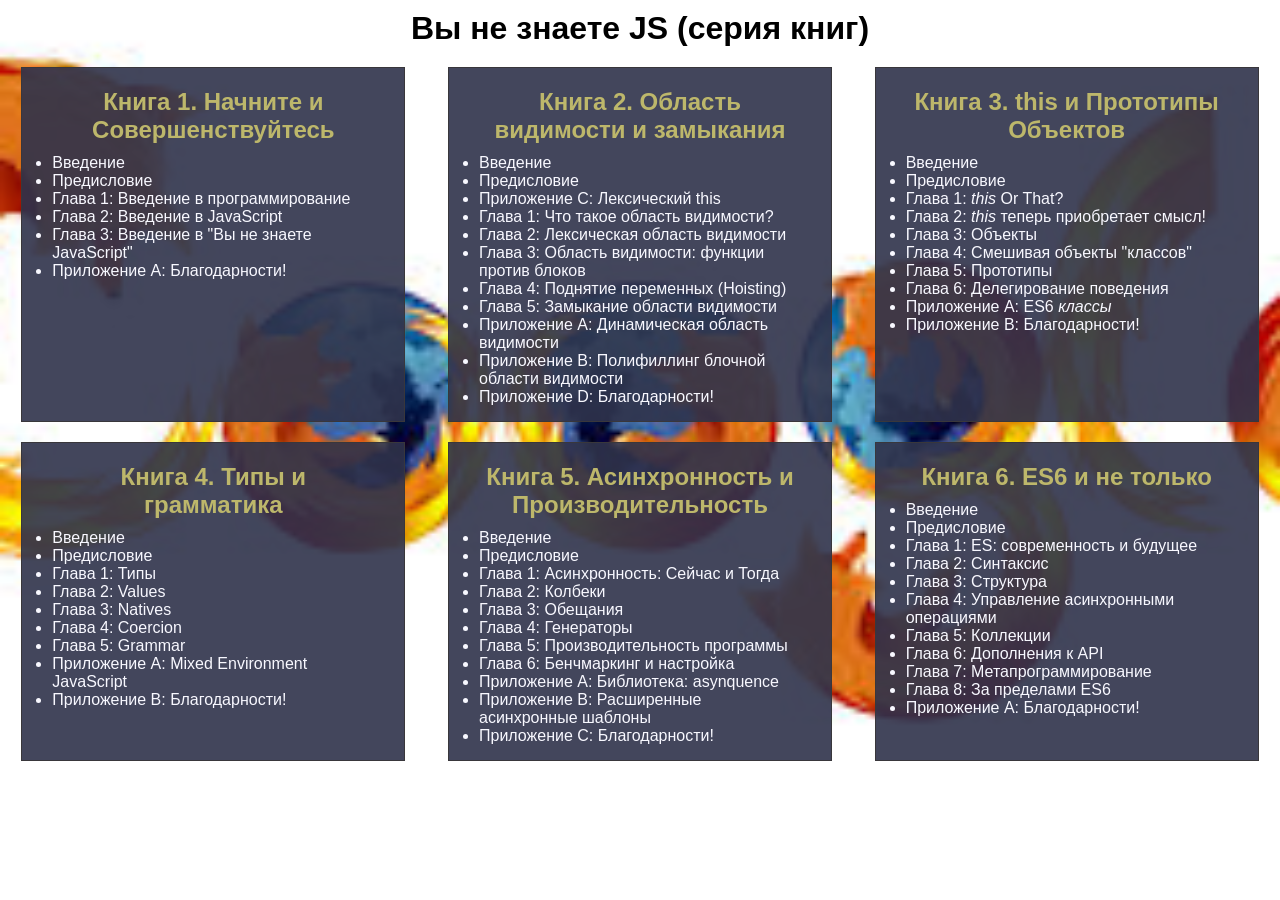
<file: DOM-lesson-10/index.html>
<!DOCTYPE html>
<html lang="ru">
  <head>
    <meta charset="UTF-8" />
    <meta
      name="viewport"
      content="width=device-width, user-scalable=no, initial-scale=1.0, maximum-scale=1.0, minimum-scale=1.0"
    />
    <meta http-equiv="X-UA-Compatible" content="ie=edge" />
    <link rel="stylesheet" href="style.css" />
    <title>You don't know js</title>
  </head>
  <body>
    <h1>Вы не знаете JS (серия книг)</h1>
    <aside class="books">
      <div class="book">
        <h2>
          <a
            href="https://github.com/azat-io/you-dont-know-js-ru/blob/master/scope%20%26%20closures/README.md#%D0%92%D1%8B-%D0%BD%D0%B5-%D0%B7%D0%BD%D0%B0%D0%B5%D1%82%D0%B5-js-%D0%9E%D0%B1%D0%BB%D0%B0%D1%81%D1%82%D1%8C-%D0%B2%D0%B8%D0%B4%D0%B8%D0%BC%D0%BE%D1%81%D1%82%D0%B8-%D0%B8-%D0%B7%D0%B0%D0%BC%D1%8B%D0%BA%D0%B0%D0%BD%D0%B8%D1%8F"
            target="_blank"
          >
            Книга 2. Область видимости и замыкания</a
          >
        </h2>
        <ul>
          <li>Введение</li>
          <li>Предисловие</li>
          <li>Приложение C: Лексический this</li>
          <li>Глава 1: Что такое область видимости?</li>
          <li>Глава 4: Поднятие переменных (Hoisting)</li>
          <li>Глава 5: Замыкание области видимости</li>
          <li>Глава 2: Лексическая область видимости</li>
          <li>Приложение A: Динамическая область видимости</li>
          <li>Глава 3: Область видимости: функции против блоков</li>
          <li>Приложение B: Полифиллинг блочной области видимости</li>
          <li>Приложение D: Благодарности!</li>
        </ul>
      </div>
      <div class="book">
        <h2>
          <a
            href="https://github.com/azat-io/you-dont-know-js-ru/blob/master/up%20%26%20going/README.md#%D0%92%D1%8B-%D0%BD%D0%B5-%D0%B7%D0%BD%D0%B0%D0%B5%D1%82%D0%B5-js-%D0%9D%D0%B0%D1%87%D0%BD%D0%B8%D1%82%D0%B5-%D0%B8-%D0%A1%D0%BE%D0%B2%D0%B5%D1%80%D1%88%D0%B5%D0%BD%D1%81%D1%82%D0%B2%D1%83%D0%B9%D1%82%D0%B5%D1%81%D1%8C"
            target="_blank"
            >Книга 1. Начните и Совершенствуйтесь</a
          >
        </h2>
        <ul>
          <li class="chapter">Введение</li>
          <li class="chapter">Предисловие</li>
          <li class="chapter">Глава 1: Введение в программирование</li>
          <li class="chapter">Глава 2: Введение в JavaScript</li>
          <li class="chapter">Глава 3: Введение в "Вы не знаете JavaScript"</li>
          <li class="chapter">Приложение A: Благодарности!</li>
        </ul>
      </div>
      <div class="book">
        <h2>
          <a
            href="https://github.com/azat-io/you-dont-know-js-ru/blob/master/es6%20%26%20beyond/README.md#you-dont-know-js-es6--beyond"
            target="_blank"
            >Книга 6. ES6 и не только</a
          >
        </h2>
        <ul>
          <li>Введение</li>
          <li>Предисловие</li>
          <li>Глава 1: ES: современность и будущее</li>
          <li>Глава 2: Синтаксис</li>
          <li>Глава 3: Структура</li>
          <li>Глава 4: Управление асинхронными операциями</li>
          <li>Глава 5: Коллекции</li>
          <li>Глава 6: Дополнения к API</li>
          <li>Глава 7: Метапрограммирование</li>
          <li>Приложение A: Благодарности!</li>
        </ul>
      </div>
      <div class="book">
        <h2>
          <a
            href="https://github.com/azat-io/you-dont-know-js-ru/blob/master/types%20%26%20grammar/README.md#you-dont-know-js-types--grammar"
            target="_blank"
            >Книга 4. Типы и грамматика</a
          >
        </h2>
        <ul>
          <li>Введение</li>
          <li>Предисловие</li>
          <li>Глава 1: Типы</li>
          <li>Глава 2: Values</li>
          <li>Глава 3: Natives</li>
          <li>Глава 4: Coercion</li>
          <li>Глава 5: Grammar</li>
          <li>Приложение A: Mixed Environment JavaScript</li>
          <li>Приложение B: Благодарности!</li>
        </ul>
      </div>
      <div class="book">
        <h2>
          <a
            href="https://github.com/azat-io/you-dont-know-js-ru/blob/master/this%20%26%20object%20prototypes/README.md#you-dont-know-js-this--object-prototypes"
            target="_blank"
            >Книга 3. this и Пропопипы Объектов</a
          >
        </h2>
        <ul>
          <li>Введение</li>
          <li>Предисловие</li>
          <li>Глава 1: <em>this</em> Or That?</li>
          <li>Глава 2: <em>this</em> теперь приобретает смысл!</li>
          <li>Глава 3: Объекты</li>
          <li>Глава 4: Смешивая объекты "классов"</li>
          <li>Глава 5: Прототипы</li>
          <li>Глава 6: Делегирование поведения</li>
          <li>Приложение A: ES6 <em>классы</em></li>
          <li>Приложение B: Благодарности!</li>
        </ul>
      </div>
      <div class="book">
        <h2>
          <a
            href="https://github.com/azat-io/you-dont-know-js-ru/blob/master/async%20%26%20performance/README.md#you-dont-know-js-async--performance"
            target="_blank"
            >Книга 5. Асинхронность и Производительность</a
          >
        </h2>
        <ul>
          <li>Введение</li>
          <li>Предисловие</li>
          <li>Глава 4: Генераторы</li>
          <li>Глава 2: Колбеки</li>
          <li>Глава 3: Обещания</li>
          <li>Приложение A: Библиотека: asynquence</li>
          <li>Глава 5: Производительность программы</li>
          <li>Глава 6: Бенчмаркинг и настройка</li>
          <li>Приложение B: Расширенные асинхронные шаблоны</li>
          <li>Глава 1: Асинхронность: Сейчас и Тогда</li>
          <li>Приложение C: Благодарности!</li>
        </ul>
      </div>
    </aside>

    <div class="adv">
      <span>Купи google недорого</span>
    </div>

    <script src="script.js"></script>
  </body>
</html>
</file>
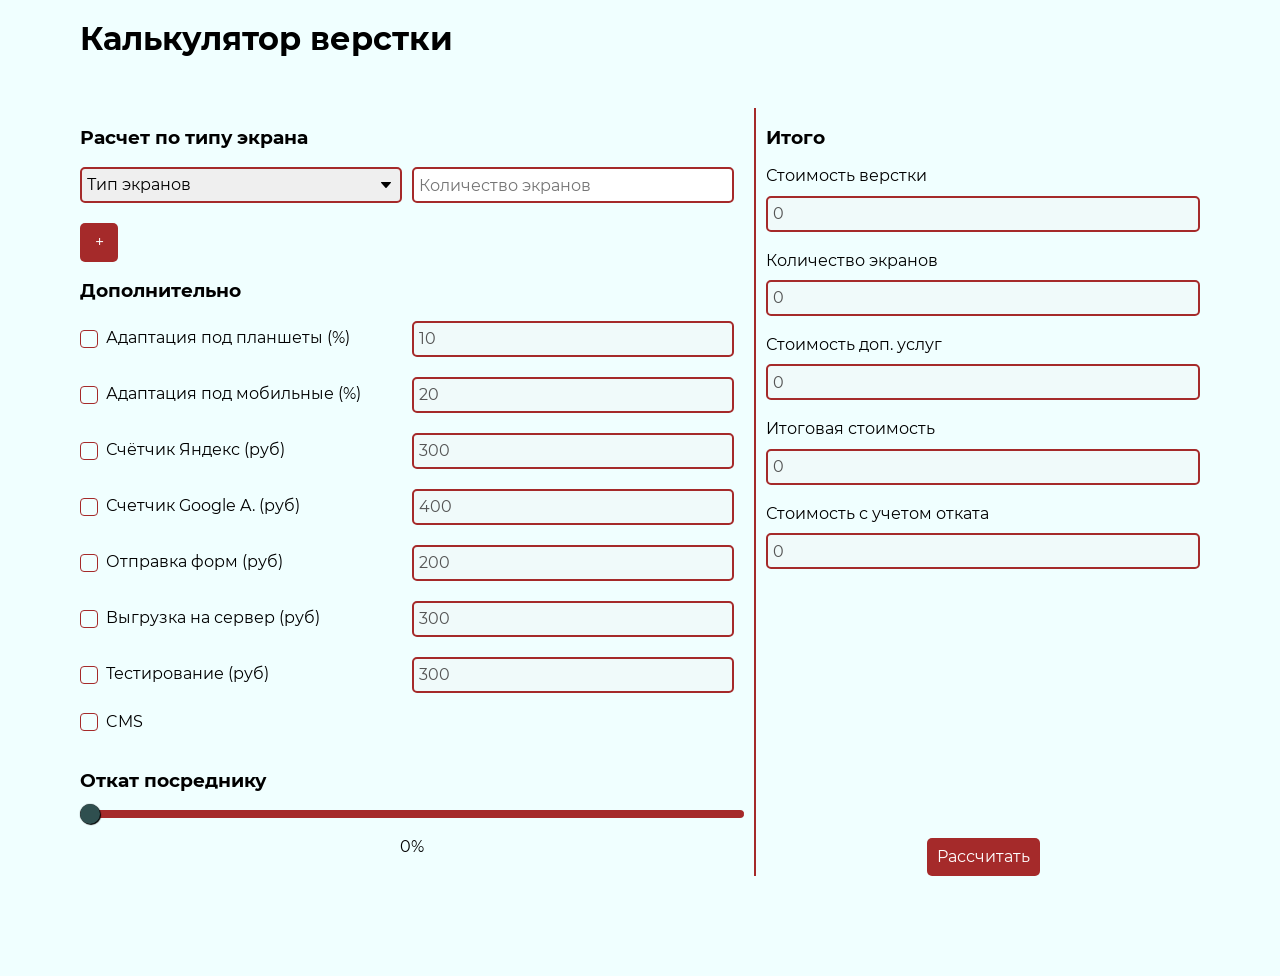
<file: DOM-lesson-12/index.html>
<!DOCTYPE html>
<html lang="en">
  <head>
    <meta charset="UTF-8" />
    <meta http-equiv="X-UA-Compatible" content="IE=edge" />
    <meta name="viewport" content="width=device-width, initial-scale=1.0" />
    <link rel="preconnect" href="https://fonts.googleapis.com" />
    <link rel="preconnect" href="https://fonts.gstatic.com" crossorigin />
    <link
      href="https://fonts.googleapis.com/css2?family=Noto+Sans:wght@400;700&display=swap"
      rel="stylesheet"
    />
    <link rel="stylesheet" href="./css/index.css" />
    <script src="./js/script.js" defer></script>
    <title>Document</title>
  </head>

  <body>
    <header>
      <div class="container">
        <h1 class="title" id="title">Калькулятор верстки</h1>
      </div>
    </header>
    <main class="main">
      <div class="container">
        <div class="main-box">
          <div class="main-controls elements">
            <div class="main-controls__views element">
              <h3>Расчет по типу экрана</h3>
              <div class="main-controls__item screen">
                <div class="main-controls__select">
                  <select name="views-select">
                    <option value="" selected>Тип экранов</option>
                    <option value="500">Простых 500руб * n</option>
                    <option value="700">Сложных 700руб * n</option>
                    <option value="800">Интерактивных 800руб * n</option>
                    <option value="100">Форм 100руб * n</option>
                    <option value="300">Слайдеров 300руб * n</option>
                    <option value="200">Модальные окна 200руб * n</option>
                    <option value="100">Анимация в блоках 100руб * n</option>
                  </select>
                </div>
                <div class="main-controls__input">
                  <input type="text" placeholder="Количество экранов" />
                </div>
              </div>

              <button class="screen-btn">+</button>
            </div>
            <div class="main-controls__views element">
              <h3>Дополнительно</h3>
              <div class="main-controls__item other-items percent">
                <div class="main-controls__checkbox">
                  <input
                    class="custom-checkbox"
                    type="checkbox"
                    name=""
                    id="checkbox-1"
                  />
                  <label for="checkbox-1">Адаптация под планшеты (%)</label>
                </div>
                <div class="main-controls__input">
                  <input
                    type="text"
                    placeholder="Стоимость 10% от суммы"
                    value="10"
                    disabled
                  />
                </div>
              </div>
              <div class="main-controls__item other-items percent">
                <div class="main-controls__checkbox">
                  <input
                    class="custom-checkbox"
                    type="checkbox"
                    name=""
                    id="checkbox-2"
                  />
                  <label for="checkbox-2">Адаптация под мобильные (%)</label>
                </div>
                <div class="main-controls__input">
                  <input
                    type="text"
                    placeholder="Стоимость 20% от суммы"
                    value="20"
                    disabled
                  />
                </div>
              </div>
              <div class="main-controls__item other-items number">
                <div class="main-controls__checkbox">
                  <input
                    class="custom-checkbox"
                    type="checkbox"
                    name=""
                    id="checkbox-3"
                  />
                  <label for="checkbox-3">Счётчик Яндекс (руб)</label>
                </div>
                <div class="main-controls__input">
                  <input
                    type="text"
                    placeholder="Стоимость"
                    value="300"
                    disabled
                  />
                </div>
              </div>
              <div class="main-controls__item other-items number">
                <div class="main-controls__checkbox">
                  <input
                    class="custom-checkbox"
                    type="checkbox"
                    name=""
                    id="checkbox-4"
                  />
                  <label for="checkbox-4">Счетчик Google A. (руб)</label>
                </div>
                <div class="main-controls__input">
                  <input
                    type="text"
                    placeholder="Стоимость"
                    value="400"
                    disabled
                  />
                </div>
              </div>
              <div class="main-controls__item other-items number">
                <div class="main-controls__checkbox">
                  <input
                    class="custom-checkbox"
                    type="checkbox"
                    name=""
                    id="checkbox-5"
                  />
                  <label for="checkbox-5">Отправка форм (руб)</label>
                </div>
                <div class="main-controls__input">
                  <input
                    type="text"
                    placeholder="Стоимость"
                    value="200"
                    disabled
                  />
                </div>
              </div>
              <div class="main-controls__item other-items number">
                <div class="main-controls__checkbox">
                  <input
                    class="custom-checkbox"
                    type="checkbox"
                    name=""
                    id="checkbox-6"
                  />
                  <label for="checkbox-6">Выгрузка на сервер (руб)</label>
                </div>
                <div class="main-controls__input">
                  <input
                    type="text"
                    placeholder="Стоимость"
                    value="300"
                    disabled
                  />
                </div>
              </div>
              <div class="main-controls__item other-items number">
                <div class="main-controls__checkbox">
                  <input
                    class="custom-checkbox"
                    type="checkbox"
                    name=""
                    id="checkbox-7"
                  />
                  <label for="checkbox-7">Тестирование (руб)</label>
                </div>
                <div class="main-controls__input">
                  <input
                    type="text"
                    placeholder="Стоимость"
                    value="300"
                    disabled
                  />
                </div>
              </div>
            </div>

            <div class="main-controls__views cms">
              <div class="main-controls__item">
                <div class="main-controls__checkbox">
                  <input
                    class="custom-checkbox"
                    type="checkbox"
                    name=""
                    id="cms-open"
                  />
                  <label for="cms-open">CMS</label>
                </div>
              </div>

              <div
                class="main-controls__item hidden-cms-variants"
                style="display: none"
              >
                <div class="main-controls__select">
                  <select name="views-select" id="cms-select">
                    <option value="" selected>Тип CMS</option>
                    <option value="50">WordPress</option>
                    <option value="other">Другое</option>
                  </select>
                </div>
                <div class="main-controls__input" style="display: none">
                  <input
                    id="cms-other-input"
                    type="text"
                    placeholder="% стоимости за работу"
                  />
                </div>
              </div>
            </div>

            <div class="main-controls__views element">
              <h3>Откат посреднику</h3>
              <div class="main-controls__item rollback">
                <div class="main-controls__range">
                  <input type="range" step="1" min="0" max="100" value="0" />
                  <span class="range-value">0%</span>
                </div>
              </div>
            </div>
          </div>
          <div class="main-total">
            <div class="main-total__items">
              <h3>Итого</h3>
              <div class="main-total__item">
                <label for="total">Стоимость верстки</label>
                <input
                  class="total-input"
                  type="text"
                  disabled
                  id="total"
                  value="0"
                />
              </div>
              <div class="main-total__item">
                <label for="total-count">Количество экранов</label>
                <input
                  class="total-input"
                  type="text"
                  disabled
                  id="total-count"
                  value="0"
                />
              </div>
              <div class="main-total__item">
                <label for="total-count-other">Стоимость доп. услуг</label>
                <input
                  class="total-input"
                  type="text"
                  disabled
                  id="total-count-other"
                  value="0"
                />
              </div>
              <div class="main-total__item">
                <label for="total-full-count">Итоговая стоимость</label>
                <input
                  class="total-input"
                  type="text"
                  disabled
                  id="total-full-count"
                  value="0"
                />
              </div>
              <div class="main-total__item">
                <label for="total-count-rollback"
                  >Стоимость с учетом отката</label
                >
                <input
                  class="total-input"
                  type="text"
                  disabled
                  id="total-count-rollback"
                  value="0"
                />
              </div>
            </div>

            <div class="main-total__buttons">
              <button class="handler_btn" id="start" disabled>
                Рассчитать
              </button>
              <button class="handler_btn" id="reset" style="display: none">
                Сброс
              </button>
            </div>
          </div>
        </div>
      </div>
    </main>
  </body>
</html>
</file>
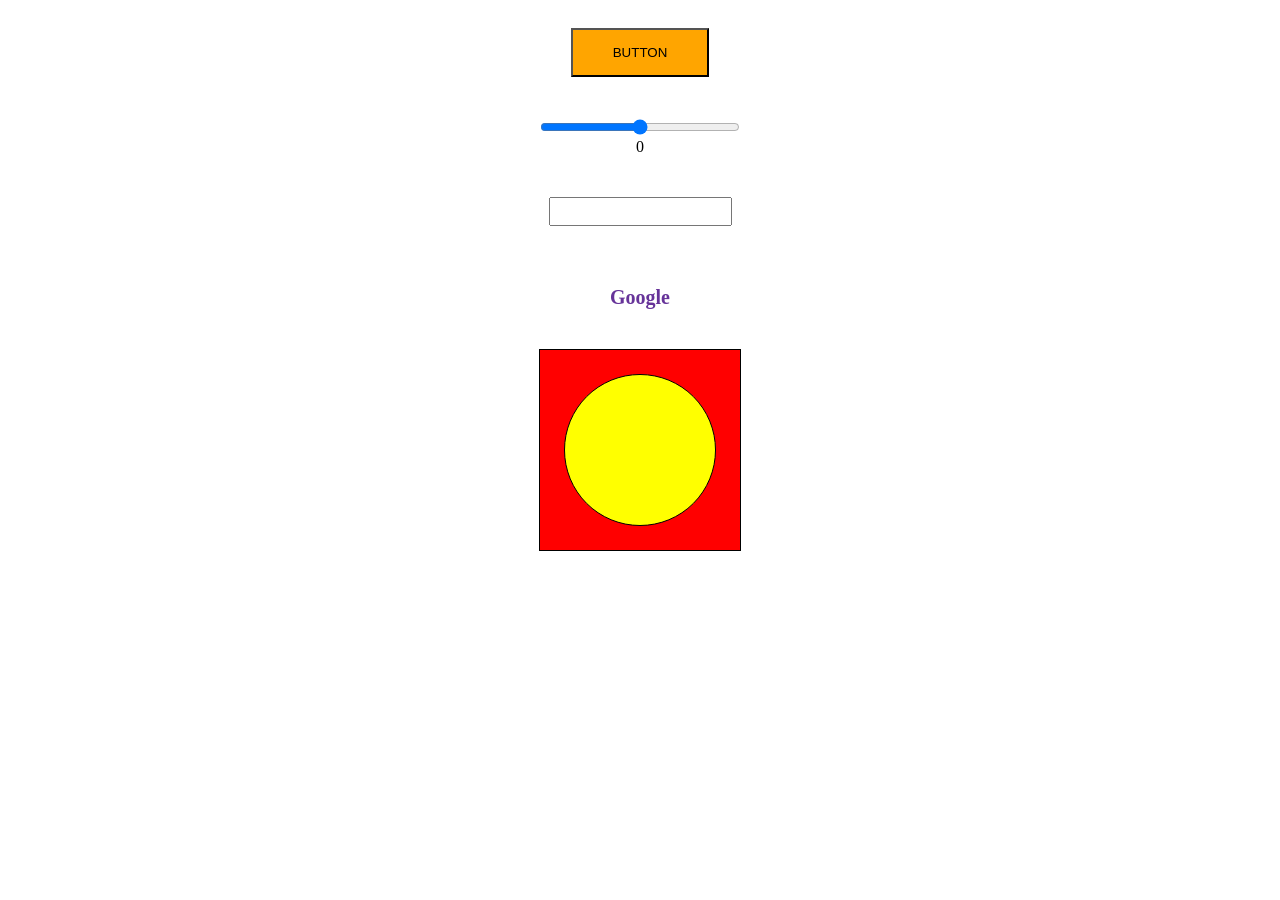
<file: DOM-listeners-lesson-11/index.html>
<!DOCTYPE html>
<html lang="en">
  <head>
    <meta charset="UTF-8" />
    <meta http-equiv="X-UA-Compatible" content="IE=edge" />
    <meta name="viewport" content="width=device-width, initial-scale=1.0" />
    <link rel="stylesheet" href="./style.css" />
    <script src="./script.js" defer></script>
    <title>Listeners</title>
  </head>

  <body>
    <main>
      <div class="controls">
        <button id="btn">Button</button>
      </div>

      <div class="controls">
        <input type="range" id="range" />
        <span id="range-span">0</span>
      </div>

      <div class="controls">
        <input type="text" id="text" />
        <span id="text-span"></span>
      </div>

      <div class="controls">
        <a href="https://www.google.ru/">Google</a>
      </div>

      <div class="controls">
        <div id="square">
          <div id="circle">
            <button id="e_btn">Жмяк</button>
          </div>
        </div>
      </div>
    </main>
  </body>
</html>
</file>
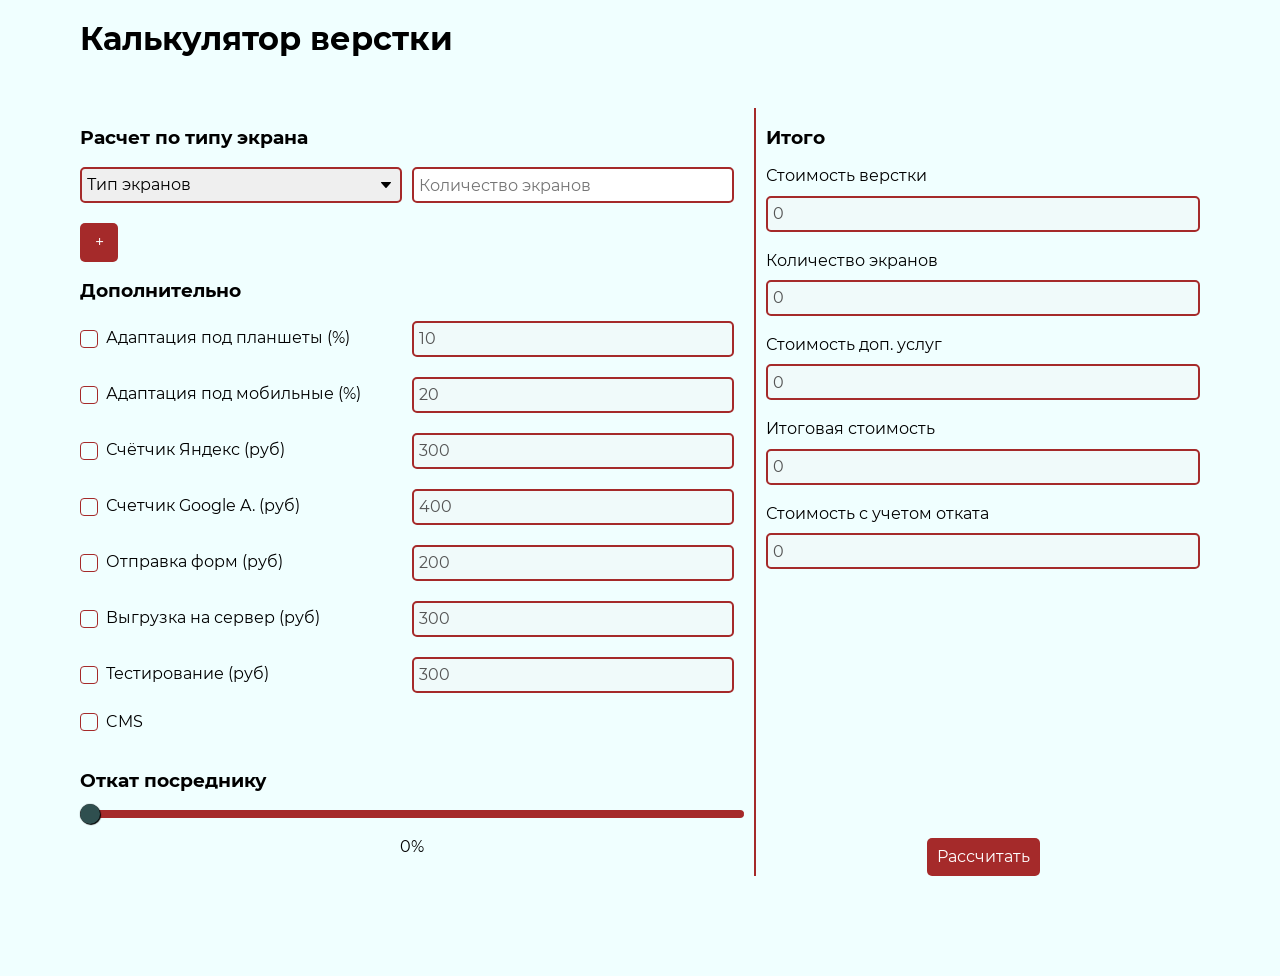
<file: DOM/index.html>
<!DOCTYPE html>
<html lang="en">

<head>
    <meta charset="UTF-8">
    <meta http-equiv="X-UA-Compatible" content="IE=edge">
    <meta name="viewport" content="width=device-width, initial-scale=1.0">
    <link rel="preconnect" href="https://fonts.googleapis.com">
    <link rel="preconnect" href="https://fonts.gstatic.com" crossorigin>
    <link href="https://fonts.googleapis.com/css2?family=Noto+Sans:wght@400;700&display=swap" rel="stylesheet">
    <link rel="stylesheet" href="./css/index.css">
    <script src="./js/script.js" defer></script>
    <title>Document</title>
</head>

<body>
    <header>
        <div class="container">
            <h1 class="title" id="title">Калькулятор верстки</h1>
        </div>
    </header>
    <main class="main">
        <div class="container">
            <div class="main-box">
                <div class="main-controls elements">
                    <div class="main-controls__views element">
                        <h3>Расчет по типу экрана</h3>
                        <div class="main-controls__item screen">
                            <div class="main-controls__select">
                                <select name="views-select">
                                    <option value="" selected>Тип экранов</option>
                                    <option value="500">Простых 500руб * n</option>
                                    <option value="700">Сложных 700руб * n</option>
                                    <option value="800">Интерактивных 800руб * n</option>
                                    <option value="100">Форм 100руб * n</option>
                                    <option value="300">Слайдеров 300руб * n</option>
                                    <option value="200">Модальные окна 200руб * n</option>
                                    <option value="100">Анимация в блоках 100руб * n</option>
                                </select>
                            </div>
                            <div class="main-controls__input">
                                <input type="text" placeholder="Количество экранов">
                            </div>
                        </div>

                        <button class="screen-btn">+</button>
                    </div>
                    <div class="main-controls__views element">
                        <h3>Дополнительно</h3>
                        <div class="main-controls__item other-items percent">
                            <div class="main-controls__checkbox">
                                <input class="custom-checkbox" type="checkbox" name="" id="checkbox-1">
                                <label for="checkbox-1">Адаптация под планшеты (%)</label>
                            </div>
                            <div class="main-controls__input">
                                <input type="text" placeholder="Стоимость 10% от суммы" value="10" disabled>
                            </div>
                        </div>
                        <div class="main-controls__item  other-items percent">
                            <div class="main-controls__checkbox">
                                <input class="custom-checkbox" type="checkbox" name="" id="checkbox-2">
                                <label for="checkbox-2">Адаптация под мобильные (%)</label>
                            </div>
                            <div class="main-controls__input">
                                <input type="text" placeholder="Стоимость 20% от суммы" value="20" disabled>
                            </div>
                        </div>
                        <div class="main-controls__item other-items number">
                            <div class="main-controls__checkbox">
                                <input class="custom-checkbox" type="checkbox" name="" id="checkbox-3">
                                <label for="checkbox-3">Счётчик Яндекс (руб)</label>
                            </div>
                            <div class="main-controls__input">
                                <input type="text" placeholder="Стоимость" value="300" disabled>
                            </div>
                        </div>
                        <div class="main-controls__item other-items number">
                            <div class="main-controls__checkbox">
                                <input class="custom-checkbox" type="checkbox" name="" id="checkbox-4">
                                <label for="checkbox-4">Счетчик Google A. (руб)</label>
                            </div>
                            <div class="main-controls__input">
                                <input type="text" placeholder="Стоимость" value="400" disabled>
                            </div>
                        </div>
                        <div class="main-controls__item other-items number">
                            <div class="main-controls__checkbox">
                                <input class="custom-checkbox" type="checkbox" name="" id="checkbox-5">
                                <label for="checkbox-5">Отправка форм (руб)</label>
                            </div>
                            <div class="main-controls__input">
                                <input type="text" placeholder="Стоимость" value="200" disabled>
                            </div>
                        </div>
                        <div class="main-controls__item other-items number">
                            <div class="main-controls__checkbox">
                                <input class="custom-checkbox" type="checkbox" name="" id="checkbox-6">
                                <label for="checkbox-6">Выгрузка на сервер (руб)</label>
                            </div>
                            <div class="main-controls__input">
                                <input type="text" placeholder="Стоимость" value="300" disabled>
                            </div>
                        </div>
                        <div class="main-controls__item other-items number">
                            <div class="main-controls__checkbox">
                                <input class="custom-checkbox" type="checkbox" name="" id="checkbox-7">
                                <label for="checkbox-7">Тестирование (руб)</label>
                            </div>
                            <div class="main-controls__input">
                                <input type="text" placeholder="Стоимость" value="300" disabled>
                            </div>
                        </div>
                    </div>

                    <div class="main-controls__views cms">
                        <div class="main-controls__item">
                            <div class="main-controls__checkbox">
                                <input class="custom-checkbox" type="checkbox" name="" id="cms-open">
                                <label for="cms-open">CMS</label>
                            </div>
                        </div>

                        <div class="main-controls__item hidden-cms-variants" style="display: none;">
                            <div class="main-controls__select">
                                <select name="views-select" id="cms-select">
                                    <option value="" selected>Тип CMS</option>
                                    <option value="50">WordPress</option>
                                    <option value="other">Другое</option>
                                </select>
                            </div>
                            <div class="main-controls__input" style="display: none;">
                                <input id="cms-other-input" type="text" placeholder="% стоимости за работу">
                            </div>
                        </div>
                    </div>

                    <div class="main-controls__views element">
                        <h3>Откат посреднику</h3>
                        <div class="main-controls__item rollback">
                            <div class="main-controls__range">
                                <input type="range" step="1" min="0" max="100" value="0">
                                <span class="range-value">0%</span>
                            </div>
                        </div>
                    </div>

                </div>
                <div class="main-total">
                    <div class="main-total__items">
                        <h3>Итого</h3>
                        <div class="main-total__item">
                            <label for="total">Стоимость верстки</label>
                            <input class="total-input" type="text" disabled id="total" value="0">
                        </div>
                        <div class="main-total__item">
                            <label for="total-count">Количество экранов</label>
                            <input class="total-input" type="text" disabled id="total-count" value="0">
                        </div>
                        <div class="main-total__item">
                            <label for="total-count-other">Стоимость доп. услуг</label>
                            <input class="total-input" type="text" disabled id="total-count-other" value="0">
                        </div>
                        <div class="main-total__item">
                            <label for="total-full-count">Итоговая стоимость</label>
                            <input class="total-input" type="text" disabled id="total-full-count" value="0">
                        </div>
                        <div class="main-total__item">
                            <label for="total-count-rollback">Стоимость с учетом отката</label>
                            <input class="total-input" type="text" disabled id="total-count-rollback" value="0">
                        </div>
                    </div>

                    <div class="main-total__buttons">
                        <button class="handler_btn" id="start">Рассчитать</button>
                        <button class="handler_btn" id="reset" style="display: none;">Сброс</button>
                    </div>
                </div>
            </div>
        </div>
    </main>
</body>

</html>
</file>
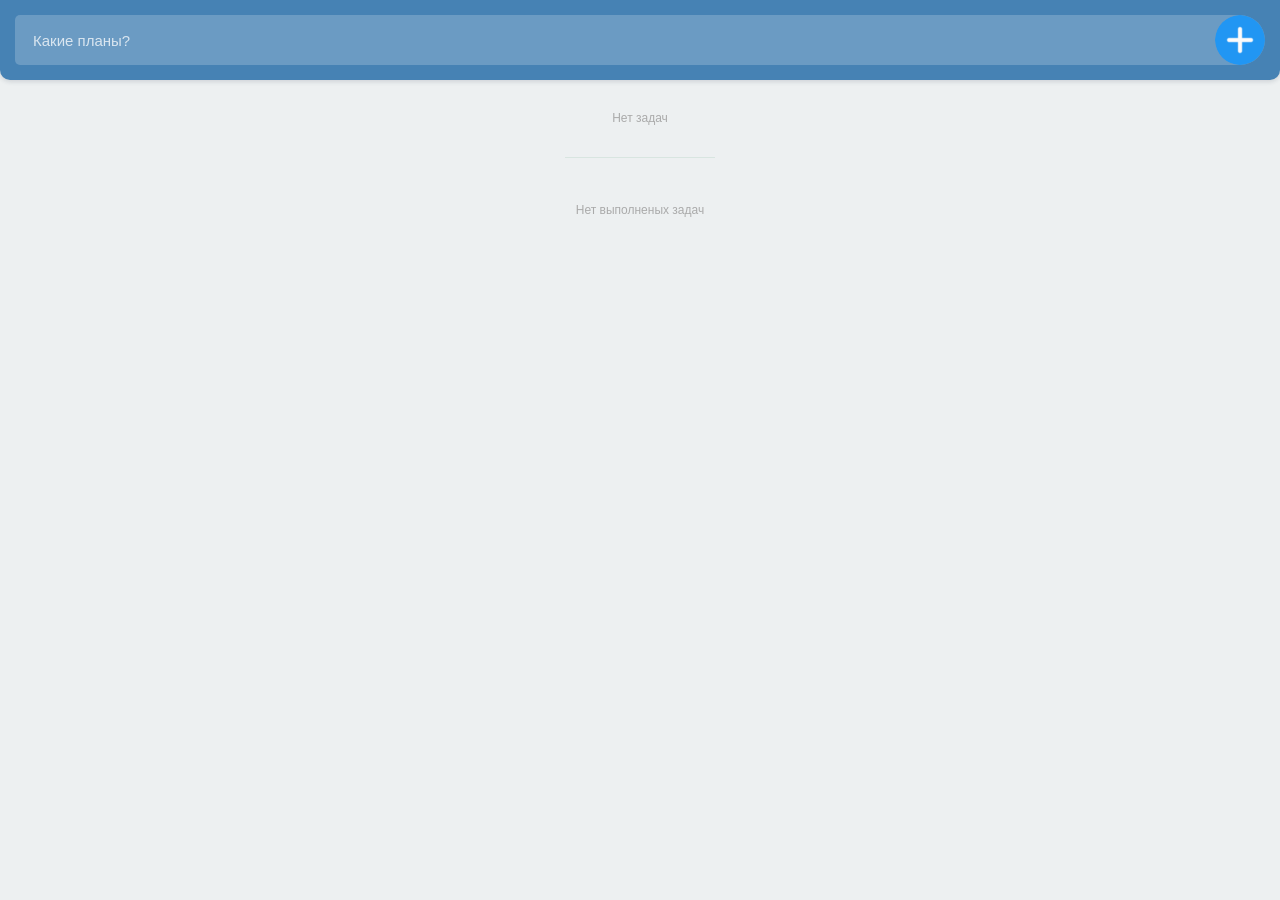
<file: Todo/index.html>
<!DOCTYPE html>
<html lang="ru">
  <head>
    <meta charset="UTF-8" />
    <meta
      name="viewport"
      content="width=device-width, user-scalable=no, initial-scale=1.0, maximum-scale=1.0, minimum-scale=1.0"
    />
    <meta http-equiv="X-UA-Compatible" content="ie=edge" />
    <title>ToDo</title>

    <link rel="stylesheet" type="text/css" href="css/normalize.css" />
    <link rel="stylesheet" type="text/css" href="css/style.css" />
    <script src="js/script.js" defer></script>
  </head>

  <body>
    <header class="header">
      <form class="todo-control">
        <label
          ><input class="header-input" type="text" placeholder="Какие планы?"
        /></label>
        <button class="header-button" id="add" type="submit"></button>
      </form>
    </header>

    <div class="todo-container">
      <ul class="todo todo-list" id="todo"></ul>
      <ul class="todo todo-completed" id="completed"></ul>
    </div>
  </body>
</html>
</file>
<file: DOM-lesson-10/style.css>
* {
  -webkit-box-sizing: border-box;
  box-sizing: border-box;
  margin: 0;
  padding: 0;
  outline: 0;
  font-family: sans-serif;
}

a {
  text-decoration: none;
}

a:visited {
  text-decoration: none;
}

a:hover {
  text-decoration: none;
}

a:focus {
  text-decoration: none;
}

a:active {
  text-decoration: none;
}

body {
  position: relative;
  background-image: url(./image/open_book.jpg);
  background-size: cover;
  background-position: center;
  background-repeat: no-repeat;
  z-index: 1;
}


h1, h2 {
  text-align: center;
  margin: 10px 0;
}

.books {
  margin: 0 auto;
  display: flex;
  flex-wrap: wrap;
  justify-content: space-around;
  max-width: 1300px;
}

h2>a{
  color: darkkhaki;
}

.book {
  position: relative;
  flex-basis: 30%;
  margin: 10px;
  padding: 10px 30px 15px;
  border: 1px solid #39373B;
  color: ghostwhite;
}

.book:before {
  content: "";
  display: block;
  position: absolute;
  left: 0;
  top: 0;
  width: 100%;
  height: 100%;
  background-color: rgba(47, 50, 75, 0.90);
  z-index: -1;
}


@-webkit-keyframes blink {
  100% { color: rgba(34, 34, 34, 0); }
}
@keyframes blink {
  100% { color: rgba(34, 34, 34, 0); }
}

.adv {
  position: absolute;
  display: block;
  top: 0;
  right: 10px;
  width: 300px;
  height: 200px;
  background: #f8f8f8 url("./image/adv.jpg") no-repeat center top;
  padding: 150px 0 0;
  text-align: center;
  border: 2px solid red;
  border-radius: 30px;
  font-weight: bold;
  cursor: pointer;
}
.adv span{
  -webkit-animation: blink 1s linear infinite;
  animation: blink 1s linear infinite;
}
</file>
<file: DOM-listeners-lesson-11/style.css>
main {
    display: flex;
    flex-direction: column;
    align-items: center;
    padding-top: 20px;
}

.controls {
    margin-bottom: 40px;
    display: flex;
    flex-direction: column;
    align-items: center;
}

span {
    height: 20px;
    line-height: 20px;
}

button {
    padding: 15px 40px;
    text-transform: uppercase;
    cursor: pointer;
    background-color: orange;
}

input[type=range] {
    width: 200px;
    cursor: pointer;
}

input[type=text] {
    padding: 5px;
}

a {
    text-decoration: none;
    color: rebeccapurple;
    font-weight: bold;
    font-size: 20px;
    transition: .3s;
}

a:hover {
    color: red;
}

#square {
    width: 200px;
    height: 200px;
    border: 1px solid #000;
    background-color: red;
    display: flex;
    justify-content: center;
    align-items: center;
}

#circle {
    width: 150px;
    height: 150px;
    border-radius: 50%;
    border: 1px solid #000;
    background-color: yellow;
    display: flex;
    justify-content: center;
    align-items: center;
}

.green {
    background-color: green !important;
}
</file>
<file: Todo/css/style.css>
@charset "UTF-8";


html {
    box-sizing: border-box;
}

*,
*::before,
*::after {
    box-sizing: inherit;
}

body {
    background-color: #f9f9f9;
    font-family: Arial, sans-serif;
    font-size: 16px;
    line-height: 1.429;
    color: black;
}


img {
    max-width: 100%;
    height: auto;
}

a {
    text-decoration: none;
    color: inherit;
}

ul {
    list-style: none;
    padding: 0;
    margin: 0;
}

h1, h2, h3, p {
    padding: 0;
    margin: 0;
}


body {
    background: #edf0f1;
    padding: 80px 0 0 0;
}

.todo-container {
    width: 100%;
    float: left;
    padding: 15px;
}

.header {
    width: 100%;
    height: 80px;

    position: fixed;
    padding: 15px;
    top: 0;
    left: 0;
    z-index: 5;

    background-color: steelblue;
    box-shadow: 0 2px 4px rgba(44, 62, 80, 0.15);
    border-bottom-right-radius: 10px;
    border-bottom-left-radius: 10px;
}

.header-input {
    width: 100%;
    height: 50px;
    float: left;
    color: #fff;
    font-size: 15px;
    font-weight: 400;
    text-indent: 18px;
    padding: 0 60px 0 0;
    background: rgba(255, 255, 255, 0.2);
    border-radius: 5px 25px 25px 5px;
    border: 0;
    box-shadow: none;
    outline: none;

    -webkit-appearance: none;
    -moz-appearance: none;
}

.header-input::-webkit-input-placeholder {
    color: rgba(255, 255, 255, 0.75);
}

.header-input:-ms-input-placeholder {
    color: rgba(255, 255, 255, 0.75);
}

.header-button {
    width: 50px;
    height: 50px;
    background: transparent url("../img/plus.png") no-repeat center/cover;
    position: absolute;
    top: 15px;
    right: 15px;
    z-index: 2;

    border-radius: 25px;
    border: 0;
    box-shadow: none;
    outline: none;
    cursor: pointer;

    -webkit-appearance: none;
    -moz-appearance: none;
}


.todo {
    width: 100%;
    float: left;
}

.todo-item {
    width: 100%;
    min-height: 50px;
    float: left;
    font-size: 14px;
    font-weight: 500;
    color: #444;
    line-height: 22px;

    background: #fff;
    border-radius: 5px;
    position: relative;
    box-shadow: 0 1px 2px rgba(44, 62, 80, 0.10);
    margin: 0 0 10px 0;
    padding: 14px 100px 14px 14px;
    word-break: break-word;
}

.todo-item:last-of-type {
    margin: 0;
}

.todo-buttons {
    width: 100px;
    height: 50px;

    position: absolute;
    top: 0;
    right: 0;
}

.todo-buttons button {
    width: 50px;
    height: 50px;
    float: left;
    background-color: transparent;
    background-position: center;
    background-repeat: no-repeat;
    position: relative;
    border: 0;
    box-shadow: none;
    outline: none;
    cursor: pointer;

    -webkit-appearance: none;
    -moz-appearance: none;
}

.todo-buttons .buttons button:last-of-type:before {
    content: '';
    width: 1px;
    height: 30px;
    background: #edf0f1;

    position: absolute;
    top: 10px;
    left: 0;
}

.todo-remove {
     background-image: url("../img/trash.png");
 }

.todo-complete {
    background-image: url("../img/uncheck.png");
}

.todo-completed .todo-complete {
    background-image: url("../img/check.png");
}

.todo-completed {
    position: relative;
    padding: 60px 0 0 0;
}

.todo-completed:before {
    content: '';
    width: 150px;
    height: 1px;
    background: #d8e5e0;

    position: absolute;
    top: 30px;
    left: 50%;

    margin: 0 0 0 -75px;
}

.todo:empty:after {
    content: 'Нет задач';
    margin: 15px 0 0 0;
}

.todo-completed:empty:after {
    content: 'Нет выполненых задач';
}

.todo:after,
.todo-completed:after {
    width: 100%;
    display: block;
    text-align: center;
    font-size: 12px;
    color: #aaa;
}
</file>
<file: DOM-lesson-12/css/index.css>
/*! normalize.css v8.0.1 | MIT License | github.com/necolas/normalize.css */html{line-height:1.15;-webkit-text-size-adjust:100%}body{margin:0}main{display:block}h1{font-size:2em;margin:0.67em 0}hr{box-sizing:content-box;height:0;overflow:visible}pre{font-family:monospace, monospace;font-size:1em}a{background-color:transparent}abbr[title]{border-bottom:none;text-decoration:underline;text-decoration:underline dotted}b,strong{font-weight:bolder}code,kbd,samp{font-family:monospace, monospace;font-size:1em}small{font-size:80%}sub,sup{font-size:75%;line-height:0;position:relative;vertical-align:baseline}sub{bottom:-0.25em}sup{top:-0.5em}img{border-style:none}button,input,optgroup,select,textarea{font-family:inherit;font-size:100%;line-height:1.15;margin:0}button,input{overflow:visible}button,select{text-transform:none}button,[type="button"],[type="reset"],[type="submit"]{-webkit-appearance:button}button::-moz-focus-inner,[type="button"]::-moz-focus-inner,[type="reset"]::-moz-focus-inner,[type="submit"]::-moz-focus-inner{border-style:none;padding:0}button:-moz-focusring,[type="button"]:-moz-focusring,[type="reset"]:-moz-focusring,[type="submit"]:-moz-focusring{outline:1px dotted ButtonText}fieldset{padding:0.35em 0.75em 0.625em}legend{box-sizing:border-box;color:inherit;display:table;max-width:100%;padding:0;white-space:normal}progress{vertical-align:baseline}textarea{overflow:auto}[type="checkbox"],[type="radio"]{box-sizing:border-box;padding:0}[type="number"]::-webkit-inner-spin-button,[type="number"]::-webkit-outer-spin-button{height:auto}[type="search"]{-webkit-appearance:textfield;outline-offset:-2px}[type="search"]::-webkit-search-decoration{-webkit-appearance:none}::-webkit-file-upload-button{-webkit-appearance:button;font:inherit}details{display:block}summary{display:list-item}template{display:none}[hidden]{display:none}@font-face{font-family:'Montserrat';font-style:normal;font-weight:300;src:local(""),url("../fonts/montserrat-v18-latin_cyrillic-300.woff2") format("woff2"),url("../fonts/montserrat-v18-latin_cyrillic-300.woff") format("woff")}@font-face{font-family:'Montserrat';font-style:normal;font-weight:400;src:local(""),url("../fonts/montserrat-v18-latin_cyrillic-regular.woff2") format("woff2"),url("../fonts/montserrat-v18-latin_cyrillic-regular.woff") format("woff")}@font-face{font-family:'Montserrat';font-style:normal;font-weight:700;src:local(""),url("../fonts/montserrat-v18-latin_cyrillic-700.woff2") format("woff2"),url("../fonts/montserrat-v18-latin_cyrillic-700.woff") format("woff")}*{box-sizing:border-box}body{font-family:'Montserrat', sans-serif;color:black;background-color:#F0FFFF}.container{width:97%;max-width:1140px;margin:0 auto}@media (max-width: 1200px){.container{max-width:900px}}@media (max-width: 991px){.container{max-width:700px}}@media (max-width: 768px){.container{max-width:500px}}@media (max-width: 576px){.container{max-width:300px}}.title{width:100%;text-align:left;padding-left:10px;padding-right:10px}.main{margin-top:50px}.main-box{display:flex;padding-bottom:100px}.main-controls{width:60%;padding-left:10px;padding-right:10px;display:flex;flex-direction:column}.main-controls__item{width:100%;display:flex;flex-direction:row;margin-bottom:20px}.main-controls__select,.main-controls__input{width:50%;display:flex;padding-right:10px;flex-direction:column}.main-controls__checkbox{width:50%;display:flex;align-items:center}.main-controls__checkbox input{margin-right:10px}.main-controls__range{display:flex;flex-direction:column;align-items:center;width:100%}.main-controls__range .range-value{margin-top:20px}.main-total{width:40%;display:flex;flex-direction:column;justify-content:space-between;padding-left:10px;padding-right:10px;border-left:2px solid #A52A2A}.main-total__item{display:flex;flex-direction:column;margin-bottom:20px}.main-total__item label{margin-bottom:10px}.main-total__buttons{display:flex;justify-content:center}@media (max-width: 991px){.main-box{flex-direction:column}.main-controls{width:100%}.main-controls__views{margin-bottom:30px}.main-controls__item{margin-bottom:15px}.main-controls__select{margin-bottom:10px}.main-controls__checkbox{margin-bottom:15px}.main-total{width:100%;border:none;flex-direction:column-reverse}}@media (max-width: 576px){.main-controls__views .screen-btn button{width:100%}.main-controls__item{flex-direction:column;margin-bottom:30px}.main-controls__select{width:100%}.main-controls__checkbox{width:100%}.main-controls__input{width:100%}}input[type=range]{-webkit-appearance:none;width:100%;background:#A52A2A;height:8px;border-radius:5px;padding-top:0;padding-bottom:0;padding-left:0;padding-right:0;border-left:0;border-right:0}input[type=range]::-webkit-slider-thumb{-webkit-appearance:none}input[type=range]:focus{outline:none}input[type=range]::-ms-track{width:100%;cursor:pointer;background:transparent;border-color:transparent;color:transparent}input[type=range]::-webkit-slider-thumb{-webkit-appearance:none;height:20px;width:20px;border-radius:50%;background:#2F4F4F;cursor:pointer;margin-top:0px;box-shadow:1px 1px 1px #000000, 0px 0px 1px #0d0d0d}input[type=range]::-moz-range-thumb{box-shadow:1px 1px 1px #000000, 0px 0px 1px #0d0d0d;border:1px solid #000000;height:36px;width:16px;border-radius:50%;background:#ffffff;cursor:pointer}input[type=range]::-ms-thumb{box-shadow:1px 1px 1px #000000, 0px 0px 1px #0d0d0d;border:1px solid #000000;height:36px;width:16px;border-radius:50%;background:#ffffff;cursor:pointer}.custom-checkbox{position:absolute;z-index:-1;opacity:0}.custom-checkbox+label{display:inline-flex;align-items:center;user-select:none}.custom-checkbox+label::before{content:'';display:inline-block;width:1em;height:1em;flex-shrink:0;flex-grow:0;border:1px solid #A52A2A;border-radius:0.25em;margin-right:0.5em;background-repeat:no-repeat;background-position:center center;background-size:50% 50%}.custom-checkbox:checked+label::before{border-color:#A52A2A;background-color:#A52A2A;background-image:url("data:image/svg+xml,%3csvg xmlns='http://www.w3.org/2000/svg' viewBox='0 0 8 8'%3e%3cpath fill='%23fff' d='M6.564.75l-3.59 3.612-1.538-1.55L0 4.26 2.974 7.25 8 2.193z'/%3e%3c/svg%3e")}select{appearance:none;background-image:url("[data-uri]");background-repeat:no-repeat;background-position:98% center}label,select,input{cursor:pointer}select,input{border:2px solid #A52A2A;border-radius:5px;height:36px;padding:5px}select:active,select:focus,input:active,input:focus{outline:none}button{background-color:#A52A2A;border:none;padding:10px;border-radius:5px;color:white;min-height:38px;min-width:38px;cursor:pointer;transition:all .3s}button:hover{background-color:#b92f2f}
/*# sourceMappingURL=index.css.map */
</file>
<file: DOM/css/index.css>
/*! normalize.css v8.0.1 | MIT License | github.com/necolas/normalize.css */html{line-height:1.15;-webkit-text-size-adjust:100%}body{margin:0}main{display:block}h1{font-size:2em;margin:0.67em 0}hr{box-sizing:content-box;height:0;overflow:visible}pre{font-family:monospace, monospace;font-size:1em}a{background-color:transparent}abbr[title]{border-bottom:none;text-decoration:underline;text-decoration:underline dotted}b,strong{font-weight:bolder}code,kbd,samp{font-family:monospace, monospace;font-size:1em}small{font-size:80%}sub,sup{font-size:75%;line-height:0;position:relative;vertical-align:baseline}sub{bottom:-0.25em}sup{top:-0.5em}img{border-style:none}button,input,optgroup,select,textarea{font-family:inherit;font-size:100%;line-height:1.15;margin:0}button,input{overflow:visible}button,select{text-transform:none}button,[type="button"],[type="reset"],[type="submit"]{-webkit-appearance:button}button::-moz-focus-inner,[type="button"]::-moz-focus-inner,[type="reset"]::-moz-focus-inner,[type="submit"]::-moz-focus-inner{border-style:none;padding:0}button:-moz-focusring,[type="button"]:-moz-focusring,[type="reset"]:-moz-focusring,[type="submit"]:-moz-focusring{outline:1px dotted ButtonText}fieldset{padding:0.35em 0.75em 0.625em}legend{box-sizing:border-box;color:inherit;display:table;max-width:100%;padding:0;white-space:normal}progress{vertical-align:baseline}textarea{overflow:auto}[type="checkbox"],[type="radio"]{box-sizing:border-box;padding:0}[type="number"]::-webkit-inner-spin-button,[type="number"]::-webkit-outer-spin-button{height:auto}[type="search"]{-webkit-appearance:textfield;outline-offset:-2px}[type="search"]::-webkit-search-decoration{-webkit-appearance:none}::-webkit-file-upload-button{-webkit-appearance:button;font:inherit}details{display:block}summary{display:list-item}template{display:none}[hidden]{display:none}@font-face{font-family:'Montserrat';font-style:normal;font-weight:300;src:local(""),url("../fonts/montserrat-v18-latin_cyrillic-300.woff2") format("woff2"),url("../fonts/montserrat-v18-latin_cyrillic-300.woff") format("woff")}@font-face{font-family:'Montserrat';font-style:normal;font-weight:400;src:local(""),url("../fonts/montserrat-v18-latin_cyrillic-regular.woff2") format("woff2"),url("../fonts/montserrat-v18-latin_cyrillic-regular.woff") format("woff")}@font-face{font-family:'Montserrat';font-style:normal;font-weight:700;src:local(""),url("../fonts/montserrat-v18-latin_cyrillic-700.woff2") format("woff2"),url("../fonts/montserrat-v18-latin_cyrillic-700.woff") format("woff")}*{box-sizing:border-box}body{font-family:'Montserrat', sans-serif;color:black;background-color:#F0FFFF}.container{width:97%;max-width:1140px;margin:0 auto}@media (max-width: 1200px){.container{max-width:900px}}@media (max-width: 991px){.container{max-width:700px}}@media (max-width: 768px){.container{max-width:500px}}@media (max-width: 576px){.container{max-width:300px}}.title{width:100%;text-align:left;padding-left:10px;padding-right:10px}.main{margin-top:50px}.main-box{display:flex;padding-bottom:100px}.main-controls{width:60%;padding-left:10px;padding-right:10px;display:flex;flex-direction:column}.main-controls__item{width:100%;display:flex;flex-direction:row;margin-bottom:20px}.main-controls__select,.main-controls__input{width:50%;display:flex;padding-right:10px;flex-direction:column}.main-controls__checkbox{width:50%;display:flex;align-items:center}.main-controls__checkbox input{margin-right:10px}.main-controls__range{display:flex;flex-direction:column;align-items:center;width:100%}.main-controls__range .range-value{margin-top:20px}.main-total{width:40%;display:flex;flex-direction:column;justify-content:space-between;padding-left:10px;padding-right:10px;border-left:2px solid #A52A2A}.main-total__item{display:flex;flex-direction:column;margin-bottom:20px}.main-total__item label{margin-bottom:10px}.main-total__buttons{display:flex;justify-content:center}@media (max-width: 991px){.main-box{flex-direction:column}.main-controls{width:100%}.main-controls__views{margin-bottom:30px}.main-controls__item{margin-bottom:15px}.main-controls__select{margin-bottom:10px}.main-controls__checkbox{margin-bottom:15px}.main-total{width:100%;border:none;flex-direction:column-reverse}}@media (max-width: 576px){.main-controls__views .screen-btn button{width:100%}.main-controls__item{flex-direction:column;margin-bottom:30px}.main-controls__select{width:100%}.main-controls__checkbox{width:100%}.main-controls__input{width:100%}}input[type=range]{-webkit-appearance:none;width:100%;background:#A52A2A;height:8px;border-radius:5px;padding-top:0;padding-bottom:0;padding-left:0;padding-right:0;border-left:0;border-right:0}input[type=range]::-webkit-slider-thumb{-webkit-appearance:none}input[type=range]:focus{outline:none}input[type=range]::-ms-track{width:100%;cursor:pointer;background:transparent;border-color:transparent;color:transparent}input[type=range]::-webkit-slider-thumb{-webkit-appearance:none;height:20px;width:20px;border-radius:50%;background:#2F4F4F;cursor:pointer;margin-top:0px;box-shadow:1px 1px 1px #000000, 0px 0px 1px #0d0d0d}input[type=range]::-moz-range-thumb{box-shadow:1px 1px 1px #000000, 0px 0px 1px #0d0d0d;border:1px solid #000000;height:36px;width:16px;border-radius:50%;background:#ffffff;cursor:pointer}input[type=range]::-ms-thumb{box-shadow:1px 1px 1px #000000, 0px 0px 1px #0d0d0d;border:1px solid #000000;height:36px;width:16px;border-radius:50%;background:#ffffff;cursor:pointer}.custom-checkbox{position:absolute;z-index:-1;opacity:0}.custom-checkbox+label{display:inline-flex;align-items:center;user-select:none}.custom-checkbox+label::before{content:'';display:inline-block;width:1em;height:1em;flex-shrink:0;flex-grow:0;border:1px solid #A52A2A;border-radius:0.25em;margin-right:0.5em;background-repeat:no-repeat;background-position:center center;background-size:50% 50%}.custom-checkbox:checked+label::before{border-color:#A52A2A;background-color:#A52A2A;background-image:url("data:image/svg+xml,%3csvg xmlns='http://www.w3.org/2000/svg' viewBox='0 0 8 8'%3e%3cpath fill='%23fff' d='M6.564.75l-3.59 3.612-1.538-1.55L0 4.26 2.974 7.25 8 2.193z'/%3e%3c/svg%3e")}select{appearance:none;background-image:url("[data-uri]");background-repeat:no-repeat;background-position:98% center}label,select,input{cursor:pointer}select,input{border:2px solid #A52A2A;border-radius:5px;height:36px;padding:5px}select:active,select:focus,input:active,input:focus{outline:none}button{background-color:#A52A2A;border:none;padding:10px;border-radius:5px;color:white;min-height:38px;min-width:38px;cursor:pointer;transition:all .3s}button:hover{background-color:#b92f2f}
/*# sourceMappingURL=index.css.map */
</file>
